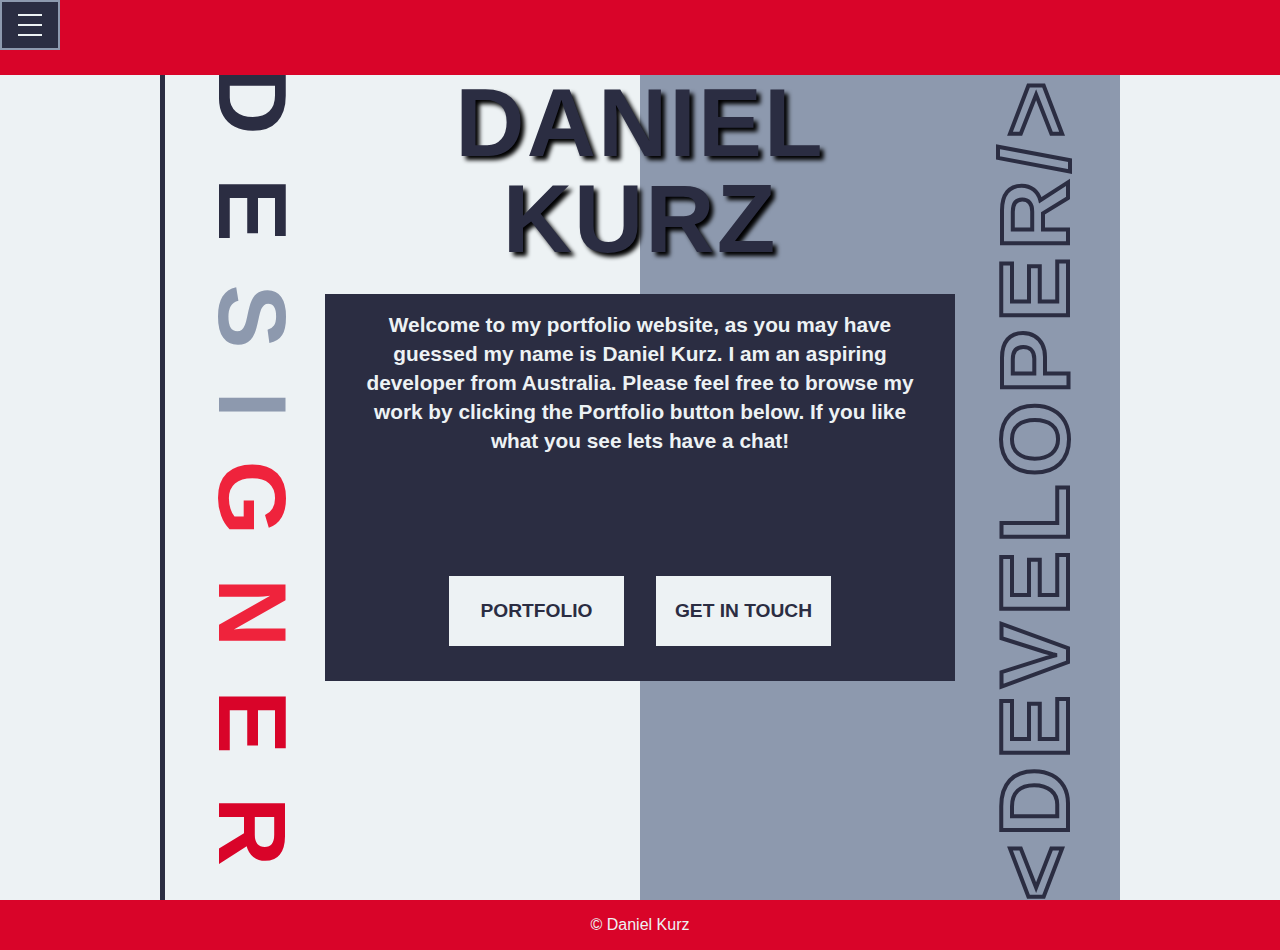
<file: index.html>
<!DOCTYPE html>
<html lang="en">
  <head>
    <meta charset="UTF-8" />
    <meta name="viewport" content="width=device-width, initial-scale=1.0" />
    <link
      rel="stylesheet"
      href="style.css"
      integrity="sha512-fH4aZk/gTHO/yODeZFEOT0zPcS9EJa1Z3xVRKetnisofgL53rXQZtHS/MC6Z1Z02olMvGSUM0em3G8QrCOVHmg== sha384-Xa4OAWzOFferyodXAynRJDty/PopSJhMxKbLLH5/zE6+TrlNQ09UbAK0IWmA+Gh1"
    />
    <link
      rel="stylesheet"
      href="menu-styles.css"
      integrity="sha512-1R3cehN+C33wtZVx5k8gXIxDZBZt7acpH0WtWXC+HrXfymOA2oIsUsDIUU6YPKJ9GPTQiskA0Ht2+7X0YuQaXQ== sha384-EhemAyGYZnSP5uYB/QPDxs9UNVQPqewnuivhYxg55yjk2AbHe8ZGmTckN06n1QFZ"
    />

    <!-- Fonts -->
    <link
      rel="stylesheet"
      href="https://fonts.googleapis.com/css2?family=Inter:wght@600;700;800;900&family=Quicksand:wght@300;400;500&family=Roboto:wght@100;300;400;500;700;900&display=swap"
      integrity="sha512-z4PhNX7vuL3xVChQ1m2AB9Yg5AULVxXcg/SpIdNs6c5H0NE8XYXysP+DGNKHfuwvY7kxvUdBeoGlODJ6+SfaPg== sha384-OLBgp1GsljhM2TJ+sbHjaiH9txEUvgdDTAzHv2P24donTt6/529l+9Ua0vFImLlb"
    />
    <link
      href="https://fonts.googleapis.com/css2?family=Inter:wght@600;700;800;900&family=Quicksand:wght@300;400;500&display=swap"
      rel="stylesheet"
      integrity="sha512-z4PhNX7vuL3xVChQ1m2AB9Yg5AULVxXcg/SpIdNs6c5H0NE8XYXysP+DGNKHfuwvY7kxvUdBeoGlODJ6+SfaPg== sha384-OLBgp1GsljhM2TJ+sbHjaiH9txEUvgdDTAzHv2P24donTt6/529l+9Ua0vFImLlb"
    />
    <link
      rel="stylesheet"
      href="https://use.fontawesome.com/releases/v5.14.0/css/all.css"
      integrity="sha384-HzLeBuhoNPvSl5KYnjx0BT+WB0QEEqLprO+NBkkk5gbc67FTaL7XIGa2w1L0Xbgc"
      crossorigin="anonymous"
    />
    <title>Daniel Kurz</title>
  </head>

  <body>
    <!-- Header with social media links -->
    <section>
      <div class="grid-layout-home">
        <header class="header">
          <nav>
            <div class="social_links">
              <ul>
                <li>
                  <a href="https://twitter.com/DanielJamesKurz" target="_blank"
                    ><i class="fab fa-twitter"></i
                  ></a>
                </li>
                <li>
                  <a href="https://github.com/DanielJamesK" target="_blank"
                    ><i class="fab fa-github"></i
                  ></a>
                </li>
                <li>
                  <a
                    href="https://www.linkedin.com/in/daniel-kurz-332976192/"
                    target="_blank"
                    ><i class="fab fa-linkedin"></i
                  ></a>
                </li>
                <li>
                  <a href="images/DanielKurz-Resume.pdf" target="_blank"
                  ><i class="fas fa-file"></i></a>
                </li>
              </ul>
            </div>
            <!-- Hamburger menu wrapper -->
            <div class="menu-wrap">
              <!-- Input button with the checkbox type, allows us to style the "checked" state and reveal the hamburger menu-->
              <input type="checkbox" class="toggler" />
              <!-- Hamburger menu icon -->
              <div class="hamburger">
                <div></div>
              </div>
              <!-- Navigation menu links -->
              <div class="nav_links">
                <div>
                  <div>
                    <ul>
                      <li><a href="index.html">Home</a></li>
                      <li><a href="portfolio.html">Portfolio</a></li>
                      <li><a href="about.html">About</a></li>
                      <li><a href="contact.html">Contact</a></li>
                    </ul>
                  </div>
                </div>
              </div>
            </div>
          </nav>
        </header>
        <!-- Main header -->
        <h1 class="main-h1">
          DANIEL<br class="h1-break" />
          KURZ
        </h1>
        <!-- Designer side of home page -->
        <div class="left-side">
          <!-- Designer heading which links to the portfolio page, span is used to change the colour of each letter -->
          <h2>
            <a href="portfolio.html">
              <span style="color: #2b2d42">D</span>
              <span style="color: #2b2d42">E</span>
              <span style="color: #8d99ae">S</span>
              <span style="color: #8d99ae">I</span>
              <span style="color: #ef233c">G</span>
              <span style="color: #ef233c">N</span>
              <span style="color: #d90429">E</span>
              <span style="color: #d90429">R</span>&nbsp;
            </a>
          </h2>
        </div>
        <!-- Developer side of home page -->
        <div class="right-side">
          <!-- Developer heading which links to the portfolio page -->
          <h2><a href="portfolio.html">&lt;DEVELOPER/&gt;</a></h2>
        </div>
        <!-- Main paragraph about myself -->
        <p class="main-para">
          Welcome to my portfolio website, as you may have guessed my name is
          Daniel Kurz. I am an aspiring developer from Australia. Please feel
          free to browse my work by clicking the Portfolio button below. If you
          like what you see lets have a chat!
        </p>
        <!-- Call to action buttons -->
        <div class="cta-btns">
          <a href="portfolio.html" class="btn"><button>PORTFOLIO</button></a>
          <a href="contact.html" class="btn"><button>GET IN TOUCH</button></a>
        </div>
      </div>
    </section>
    <!-- Footer -->
    <footer class="footer">
      <span>&copy; Daniel Kurz</span>
    </footer>
  </body>
</html>
</file>
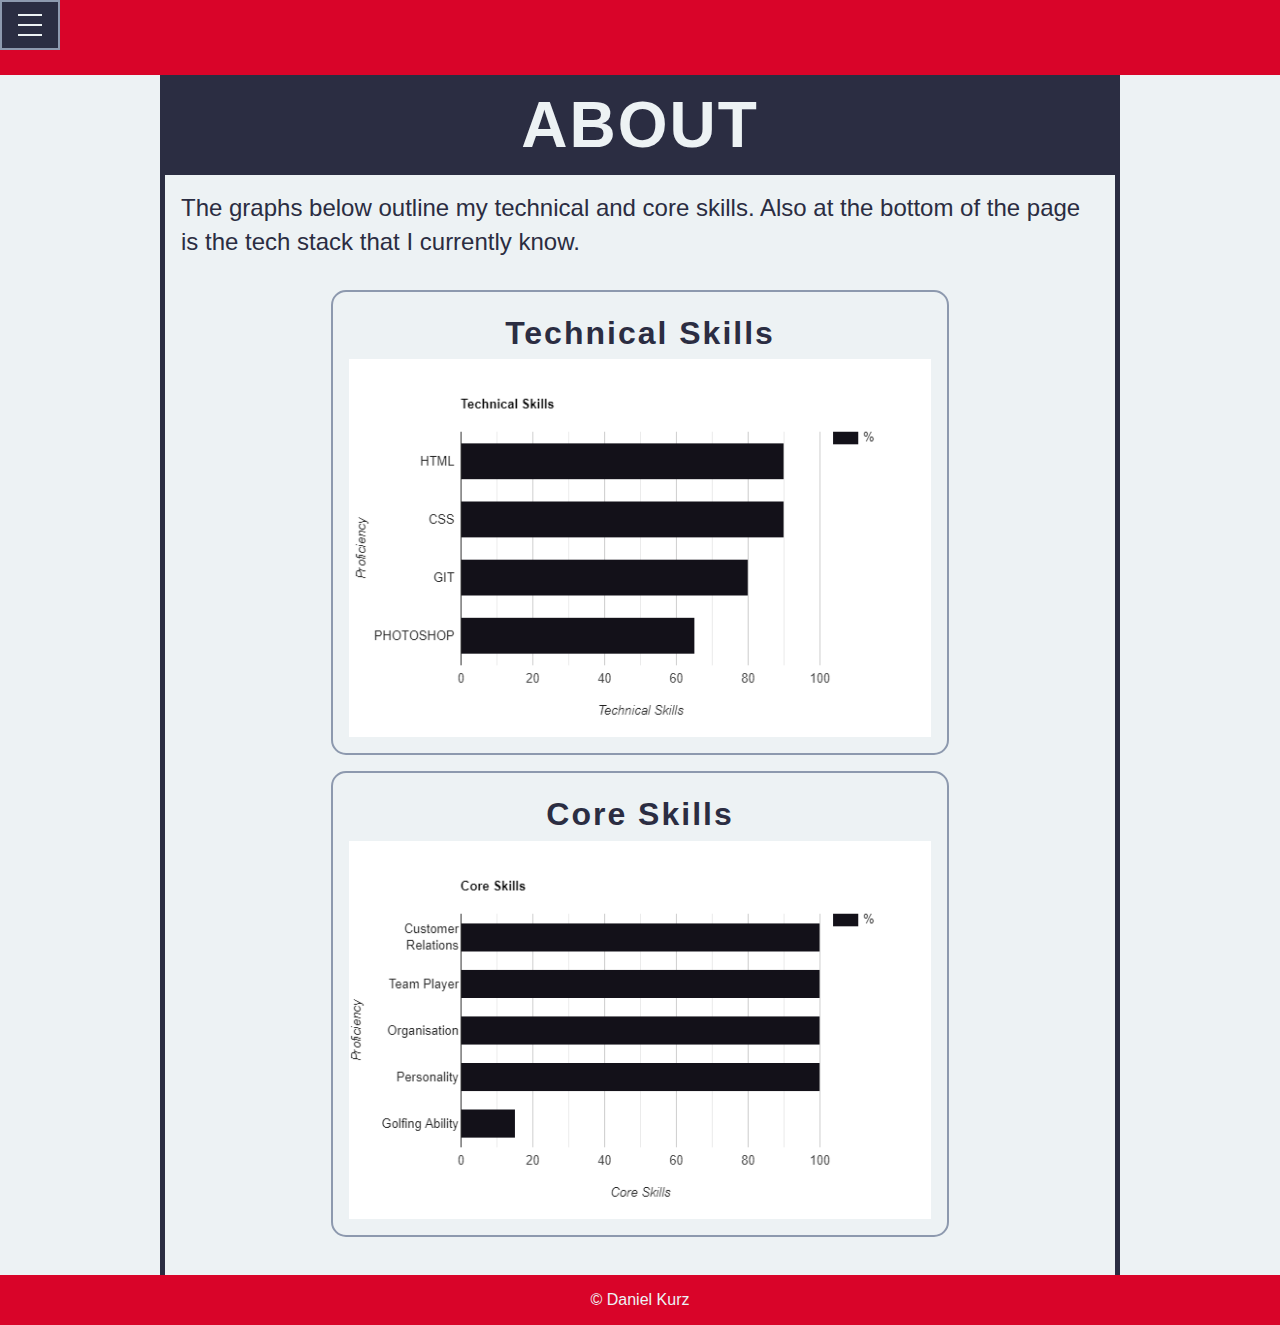
<file: about.html>
<!DOCTYPE html>
<html lang="en">
  <head>
    <meta charset="UTF-8" />
    <meta name="viewport" content="width=device-width, initial-scale=1.0" />
    <link
      rel="stylesheet"
      href="style.css"
      integrity="sha512-fH4aZk/gTHO/yODeZFEOT0zPcS9EJa1Z3xVRKetnisofgL53rXQZtHS/MC6Z1Z02olMvGSUM0em3G8QrCOVHmg== sha384-Xa4OAWzOFferyodXAynRJDty/PopSJhMxKbLLH5/zE6+TrlNQ09UbAK0IWmA+Gh1"
    />
    <link
      rel="stylesheet"
      href="menu-styles.css"
      integrity="sha512-1R3cehN+C33wtZVx5k8gXIxDZBZt7acpH0WtWXC+HrXfymOA2oIsUsDIUU6YPKJ9GPTQiskA0Ht2+7X0YuQaXQ== sha384-EhemAyGYZnSP5uYB/QPDxs9UNVQPqewnuivhYxg55yjk2AbHe8ZGmTckN06n1QFZ"
    />

    <!-- Fonts -->
    <link
      rel="stylesheet"
      href="https://fonts.googleapis.com/css2?family=Inter:wght@600;700;800;900&family=Quicksand:wght@300;400;500&family=Roboto:wght@100;300;400;500;700;900&display=swap"
      integrity="sha512-z4PhNX7vuL3xVChQ1m2AB9Yg5AULVxXcg/SpIdNs6c5H0NE8XYXysP+DGNKHfuwvY7kxvUdBeoGlODJ6+SfaPg== sha384-OLBgp1GsljhM2TJ+sbHjaiH9txEUvgdDTAzHv2P24donTt6/529l+9Ua0vFImLlb"
    />
    <link
      href="https://fonts.googleapis.com/css2?family=Inter:wght@600;700;800;900&family=Quicksand:wght@300;400;500&display=swap"
      rel="stylesheet"
      integrity="sha512-z4PhNX7vuL3xVChQ1m2AB9Yg5AULVxXcg/SpIdNs6c5H0NE8XYXysP+DGNKHfuwvY7kxvUdBeoGlODJ6+SfaPg== sha384-OLBgp1GsljhM2TJ+sbHjaiH9txEUvgdDTAzHv2P24donTt6/529l+9Ua0vFImLlb"
    />
    <link
      rel="stylesheet"
      href="https://use.fontawesome.com/releases/v5.14.0/css/all.css"
      integrity="sha384-HzLeBuhoNPvSl5KYnjx0BT+WB0QEEqLprO+NBkkk5gbc67FTaL7XIGa2w1L0Xbgc"
      crossorigin="anonymous"
    />
    <title>About</title>
  </head>
  <body>
    <section>
      <!-- Header with social links -->
      <div class="grid-layout-about">
        <header class="header" id="about-header">
          <nav>
            <!-- Social links wrapper -->
            <div class="social_links">
              <ul>
                <!-- Social links icons -->
                <li>
                  <a href="https://twitter.com/DanielJamesKurz" target="_blank"
                    ><i class="fab fa-twitter"></i
                  ></a>
                </li>
                <li>
                  <a href="https://github.com/DanielJamesK" target="_blank"
                    ><i class="fab fa-github"></i
                  ></a>
                </li>
                <li>
                  <a
                    href="https://www.linkedin.com/in/daniel-kurz-332976192/"
                    target="_blank"
                    ><i class="fab fa-linkedin"></i
                  ></a>
                </li>
                <li>
                  <a href="images/DanielKurz-Resume.pdf" target="_blank"
                    ><i class="fas fa-file"></i></a>
                </li>
              </ul>
            </div>
            <!-- Hamburger menu wrapper-->
            <div class="menu-wrap">
              <!-- Input button with the checkbox type, allows us to style the "checked" state and reveal the hamburger menu-->
              <input type="checkbox" class="toggler" />
              <!-- Hamburger menu icon -->
              <div class="hamburger"><div></div></div>
              <!-- Navigation menu links -->
              <div class="nav_links">
                <div>
                  <div>
                    <ul>
                      <li><a href="index.html">Home</a></li>
                      <li><a href="portfolio.html">Portfolio</a></li>
                      <li><a href="about.html">About</a></li>
                      <li><a href="contact.html">Contact</a></li>
                    </ul>
                  </div>
                </div>
              </div>
            </div>
          </nav>
        </header>
        <h1 class="page-header-1" id="about-h1">ABOUT</h1>
        <!-- About page section which includes paragraph and skills cards as well as the tech stack that I know -->
        <section id="about-section">
          <!-- About page main paragraph -->
          <p>
            The graphs below outline my technical and core skills. Also at the
            bottom of the page is the tech stack that I currently know.
          </p>
          <!-- Skills card wrapper -->
          <div class="skills-wrapper">
            <article class="skills-card">
              <!-- Skills card heading -->
              <h3>Technical Skills</h3>
              <!-- Skills card images -->
              <img
                src="images/mob-tech-skills.png"
                class="mob-tech-skills"
                alt="Technical skills image for mobile"
              />
              <img
                src="images/technical-skills.png"
                class="tech-skills"
                alt="Technical skills image"
              />
            </article>
            <article class="skills-card">
              <h3>Core Skills</h3>
              <img
                src="images/mob-core-skills.png"
                class="mob-core-skills"
                alt="Core skills image for mobile"
              />
              <img
                src="images/core-skills.png"
                class="core-skills"
                alt="Core skills image"
              />
            </article>
            <!-- Technical stack icons -->
            <article class="tech-stack">
              <ul>
                <li><i class="fab fa-html5"></i></li>
                <li><i class="fab fa-css3"></i></li>
                <li><i class="fas fa-terminal"></i></li>
                <li><i class="fab fa-github"></i></li>
              </ul>
            </article>
          </div>
        </section>
        <!-- Footer -->
        <footer class="footer">
          <span>&copy; Daniel Kurz</span>
        </footer>
      </div>
    </section>
  </body>
</html>
</file>
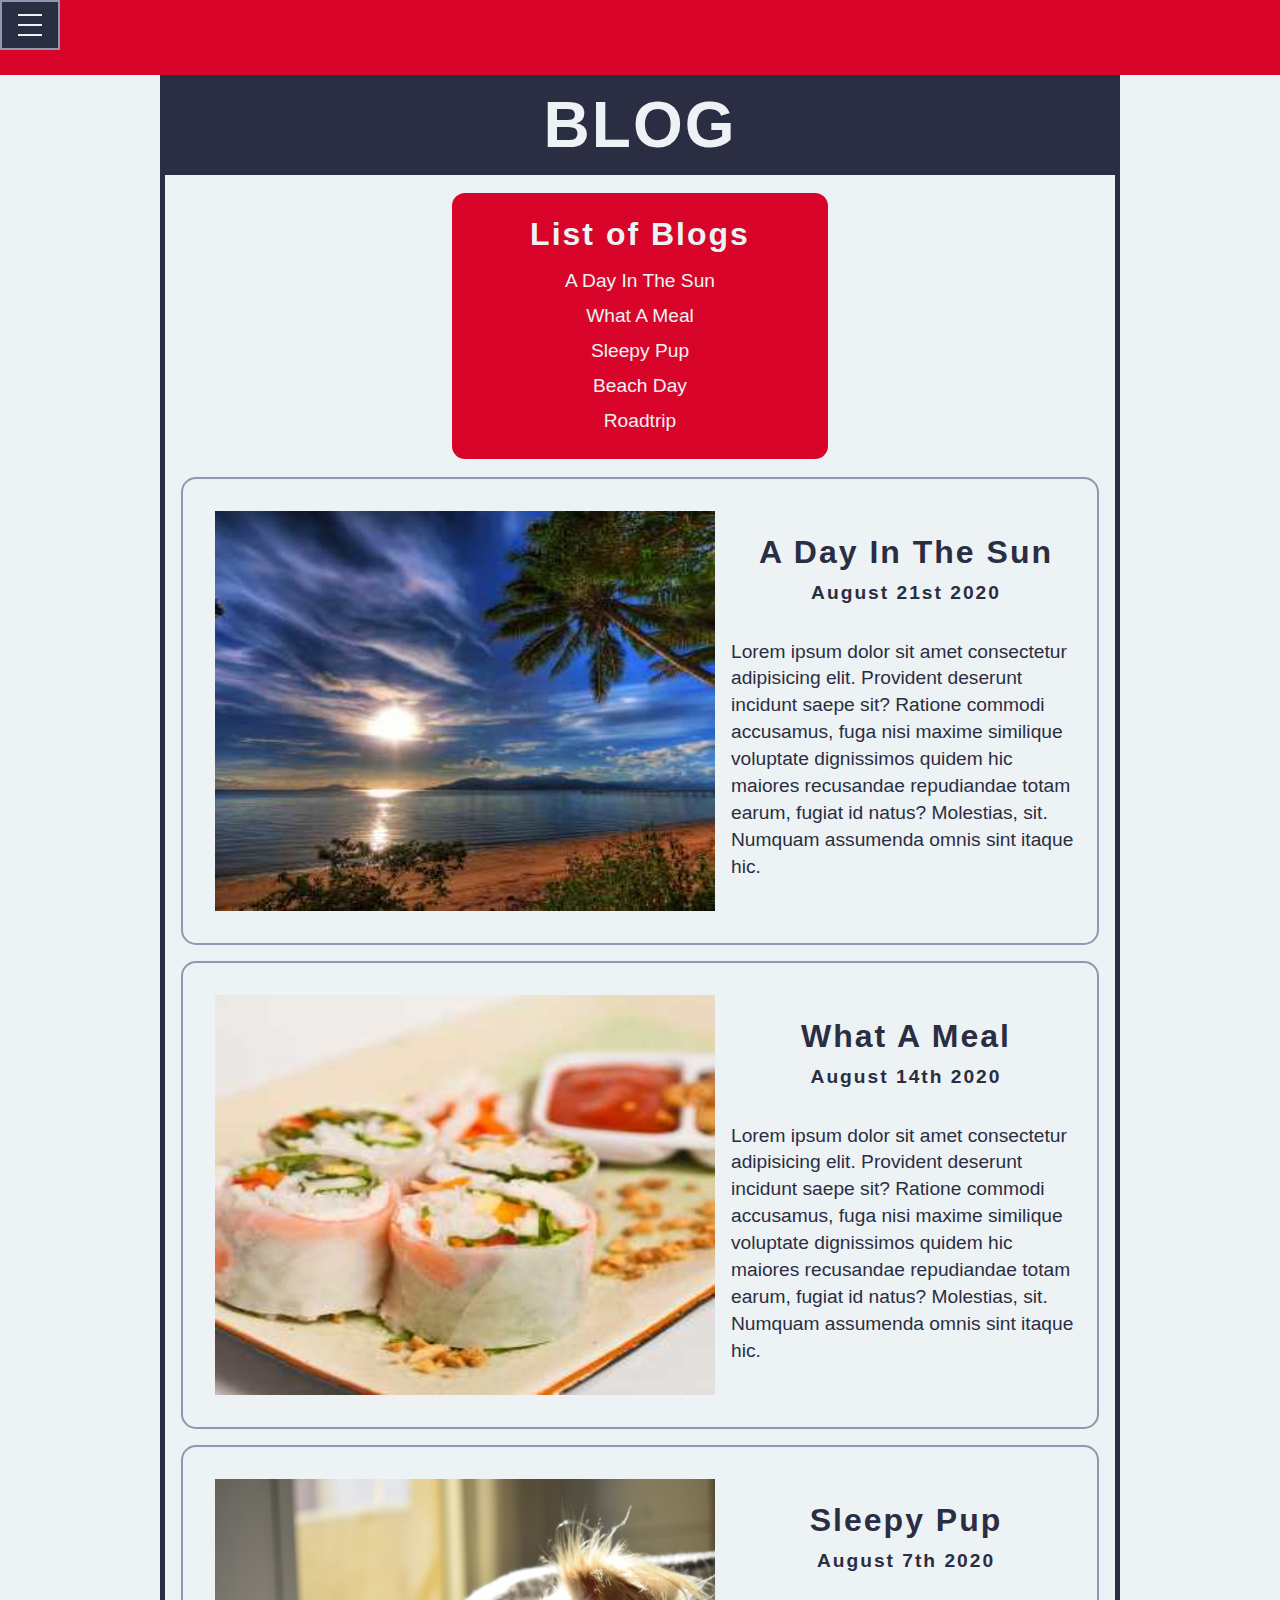
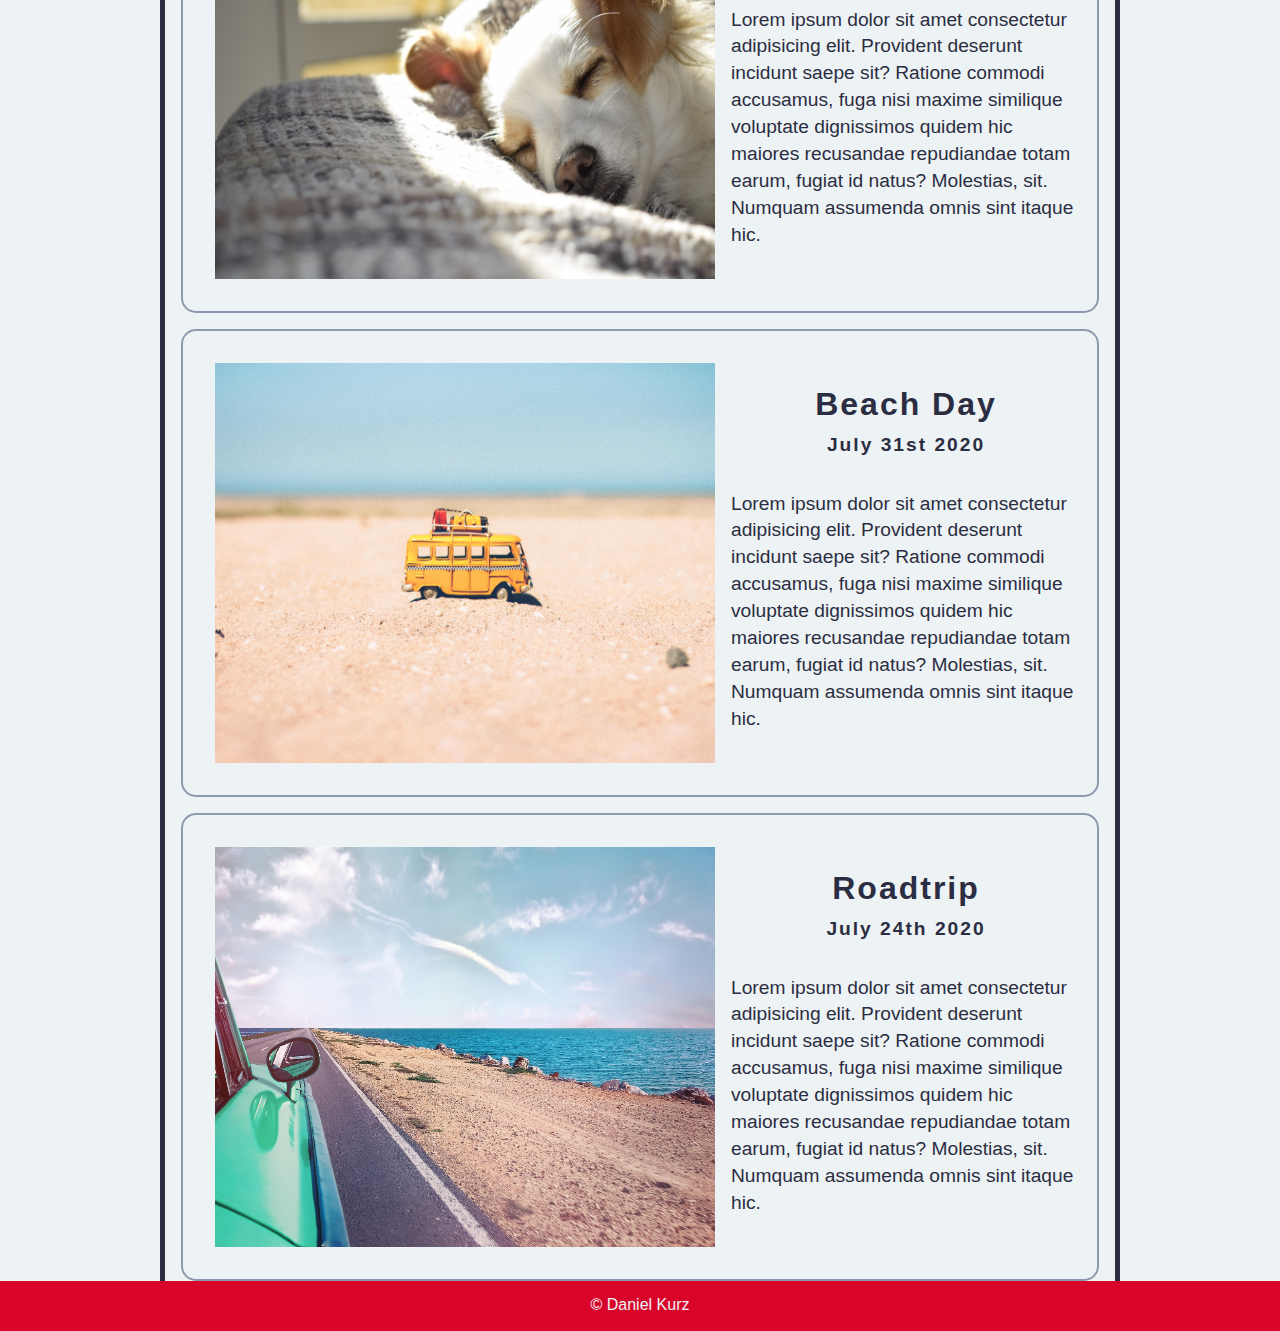
<file: blog.html>
<!DOCTYPE html>
<html lang="en">
  <head>
    <meta charset="UTF-8" />
    <meta name="viewport" content="width=device-width, initial-scale=1.0" />
    <link
      rel="stylesheet"
      href="style.css"
      integrity="sha512-fH4aZk/gTHO/yODeZFEOT0zPcS9EJa1Z3xVRKetnisofgL53rXQZtHS/MC6Z1Z02olMvGSUM0em3G8QrCOVHmg== sha384-Xa4OAWzOFferyodXAynRJDty/PopSJhMxKbLLH5/zE6+TrlNQ09UbAK0IWmA+Gh1"
    />
    <link
      rel="stylesheet"
      href="menu-styles.css"
      integrity="sha512-1R3cehN+C33wtZVx5k8gXIxDZBZt7acpH0WtWXC+HrXfymOA2oIsUsDIUU6YPKJ9GPTQiskA0Ht2+7X0YuQaXQ== sha384-EhemAyGYZnSP5uYB/QPDxs9UNVQPqewnuivhYxg55yjk2AbHe8ZGmTckN06n1QFZ"
    />

    <!-- Fonts -->
    <link
      rel="stylesheet"
      href="https://fonts.googleapis.com/css2?family=Inter:wght@600;700;800;900&family=Quicksand:wght@300;400;500&family=Roboto:wght@100;300;400;500;700;900&display=swap"
      integrity="sha512-z4PhNX7vuL3xVChQ1m2AB9Yg5AULVxXcg/SpIdNs6c5H0NE8XYXysP+DGNKHfuwvY7kxvUdBeoGlODJ6+SfaPg== sha384-OLBgp1GsljhM2TJ+sbHjaiH9txEUvgdDTAzHv2P24donTt6/529l+9Ua0vFImLlb"
    />
    <link
      href="https://fonts.googleapis.com/css2?family=Inter:wght@600;700;800;900&family=Quicksand:wght@300;400;500&display=swap"
      rel="stylesheet"
      integrity="sha512-z4PhNX7vuL3xVChQ1m2AB9Yg5AULVxXcg/SpIdNs6c5H0NE8XYXysP+DGNKHfuwvY7kxvUdBeoGlODJ6+SfaPg== sha384-OLBgp1GsljhM2TJ+sbHjaiH9txEUvgdDTAzHv2P24donTt6/529l+9Ua0vFImLlb"
    />
    <link
      rel="stylesheet"
      href="https://use.fontawesome.com/releases/v5.14.0/css/all.css"
      integrity="sha384-HzLeBuhoNPvSl5KYnjx0BT+WB0QEEqLprO+NBkkk5gbc67FTaL7XIGa2w1L0Xbgc"
      crossorigin="anonymous"
    />
    <title>Blog</title>
  </head>
  <body>
    <!-- Header with social media links -->
    <section>
      <div class="grid-layout-blog">
        <header class="header" id="blog-header">
          <nav>
            <!-- Social links wrapper -->
            <div class="social_links">
              <ul>
                <!-- Social links icons -->
                <li>
                  <a href="https://twitter.com/DanielJamesKurz" target="_blank"
                    ><i class="fab fa-twitter"></i
                  ></a>
                </li>
                <li>
                  <a href="https://github.com/DanielJamesK" target="_blank"
                    ><i class="fab fa-github"></i
                  ></a>
                </li>
                <li>
                  <a
                    href="https://www.linkedin.com/in/daniel-kurz-332976192/"
                    target="_blank"
                    ><i class="fab fa-linkedin"></i
                  ></a>
                </li>
                <li>
                  <a href="images/DanielKurz-Resume.pdf" target="_blank"
                    ><i class="fas fa-file"></i></a>
                </li>
              </ul>
            </div>
            <!-- Hamburger menu wrapper -->
            <div class="menu-wrap">
              <!-- Input button with the checkbox type, allows us to style the "checked" state and reveal the hamburger menu-->
              <input type="checkbox" class="toggler" />
              <!-- Hamburger menu icon -->
              <div class="hamburger"><div></div></div>
              <div class="nav_links">
                <!-- Navigation menu links -->
                <div>
                  <div>
                    <ul>
                      <li><a href="index.html">Home</a></li>
                      <li><a href="portfolio.html">Portfolio</a></li>
                      <li><a href="about.html">About</a></li>
                      <li><a href="blog.html">Blog</a></li>
                      <li><a href="contact.html">Contact</a></li>
                    </ul>
                  </div>
                </div>
              </div>
            </div>
          </nav>
        </header>
        <!-- Page heading -->
        <h1 class="page-header-1" id="blog-h1">BLOG</h1>
        <!-- Blog section, which includes 5 blog posts, and a list of blog names that link to the corresponding blog post -->
        <section id="blog-section">
          <div class="blog-wrapper">
            <!-- Blog list container -->
            <article class="blog-list">
              <!-- Blog list heading -->
              <h3>List of Blogs</h3>
              <!-- List of blogs and the blog posts that they link to -->
              <ul>
                <li><a href="#A-day-in-the-sun">A Day In The Sun</a></li>
                <li><a href="#What-a-meal">What A Meal</a></li>
                <li><a href="#Sleepy-pup">Sleepy Pup</a></li>
                <li><a href="#Beach-day">Beach Day</a></li>
                <li><a href="#Roadtrip">Roadtrip</a></li>
              </ul>
            </article>
            <!-- Blog card -->
            <article class="blog-card">
              <!-- Wrapper for the blog post headings -->
              <div class="blog-card-headings">
                <!-- Blog post heading -->
                <h3 id="A-day-in-the-sun">A Day In The Sun</h3>
                <!-- Date blog was posted -->
                <h4>August 21st 2020</h4>
              </div>
              <!-- Blog post image -->
              <img
                src="images/blog-image-1.jpg"
                alt="Image of a sunset at the beach"
              />
              <!-- Blog post -->
              <p>
                Lorem ipsum dolor sit amet consectetur adipisicing elit.
                Provident deserunt incidunt saepe sit? Ratione commodi
                accusamus, fuga nisi maxime similique voluptate dignissimos
                quidem hic maiores recusandae repudiandae totam earum, fugiat id
                natus? Molestias, sit. Numquam assumenda omnis sint itaque hic.
              </p>
            </article>
            <article class="blog-card">
              <div class="blog-card-headings">
                <h3 id="What-a-meal">What A Meal</h3>
                <h4>August 14th 2020</h4>
              </div>
              <img src="images/blog-image-2.jpg" alt="Image of sushi rolls" />
              <p>
                Lorem ipsum dolor sit amet consectetur adipisicing elit.
                Provident deserunt incidunt saepe sit? Ratione commodi
                accusamus, fuga nisi maxime similique voluptate dignissimos
                quidem hic maiores recusandae repudiandae totam earum, fugiat id
                natus? Molestias, sit. Numquam assumenda omnis sint itaque hic.
              </p>
            </article>
            <article class="blog-card">
              <div class="blog-card-headings">
                <h3 id="Sleepy-pup">Sleepy Pup</h3>
                <h4>August 7th 2020</h4>
              </div>
              <img
                src="images/blog-image-3.jpg"
                alt="Image of a sleeping puppy"
              />
              <p>
                Lorem ipsum dolor sit amet consectetur adipisicing elit.
                Provident deserunt incidunt saepe sit? Ratione commodi
                accusamus, fuga nisi maxime similique voluptate dignissimos
                quidem hic maiores recusandae repudiandae totam earum, fugiat id
                natus? Molestias, sit. Numquam assumenda omnis sint itaque hic.
              </p>
            </article>
            <article class="blog-card">
              <div class="blog-card-headings">
                <h3 id="Beach-day">Beach Day</h3>
                <h4>July 31st 2020</h4>
              </div>
              <img
                src="images/blog-image-4.jpg"
                alt="Image of a toy car on the sand"
              />
              <p>
                Lorem ipsum dolor sit amet consectetur adipisicing elit.
                Provident deserunt incidunt saepe sit? Ratione commodi
                accusamus, fuga nisi maxime similique voluptate dignissimos
                quidem hic maiores recusandae repudiandae totam earum, fugiat id
                natus? Molestias, sit. Numquam assumenda omnis sint itaque hic.
              </p>
            </article>
            <article class="blog-card">
              <div class="blog-card-headings">
                <h3 id="Roadtrip">Roadtrip</h3>
                <h4>July 24th 2020</h4>
              </div>
              <img
                src="images/blog-image-5.jpg"
                alt="Image of a car driving with a view of the ocean"
              />
              <p>
                Lorem ipsum dolor sit amet consectetur adipisicing elit.
                Provident deserunt incidunt saepe sit? Ratione commodi
                accusamus, fuga nisi maxime similique voluptate dignissimos
                quidem hic maiores recusandae repudiandae totam earum, fugiat id
                natus? Molestias, sit. Numquam assumenda omnis sint itaque hic.
              </p>
            </article>
          </div>
        </section>
        <!-- Footer -->
        <footer class="footer">
          <span>&copy; Daniel Kurz</span>
        </footer>
      </div>
    </section>
  </body>
</html>
</file>
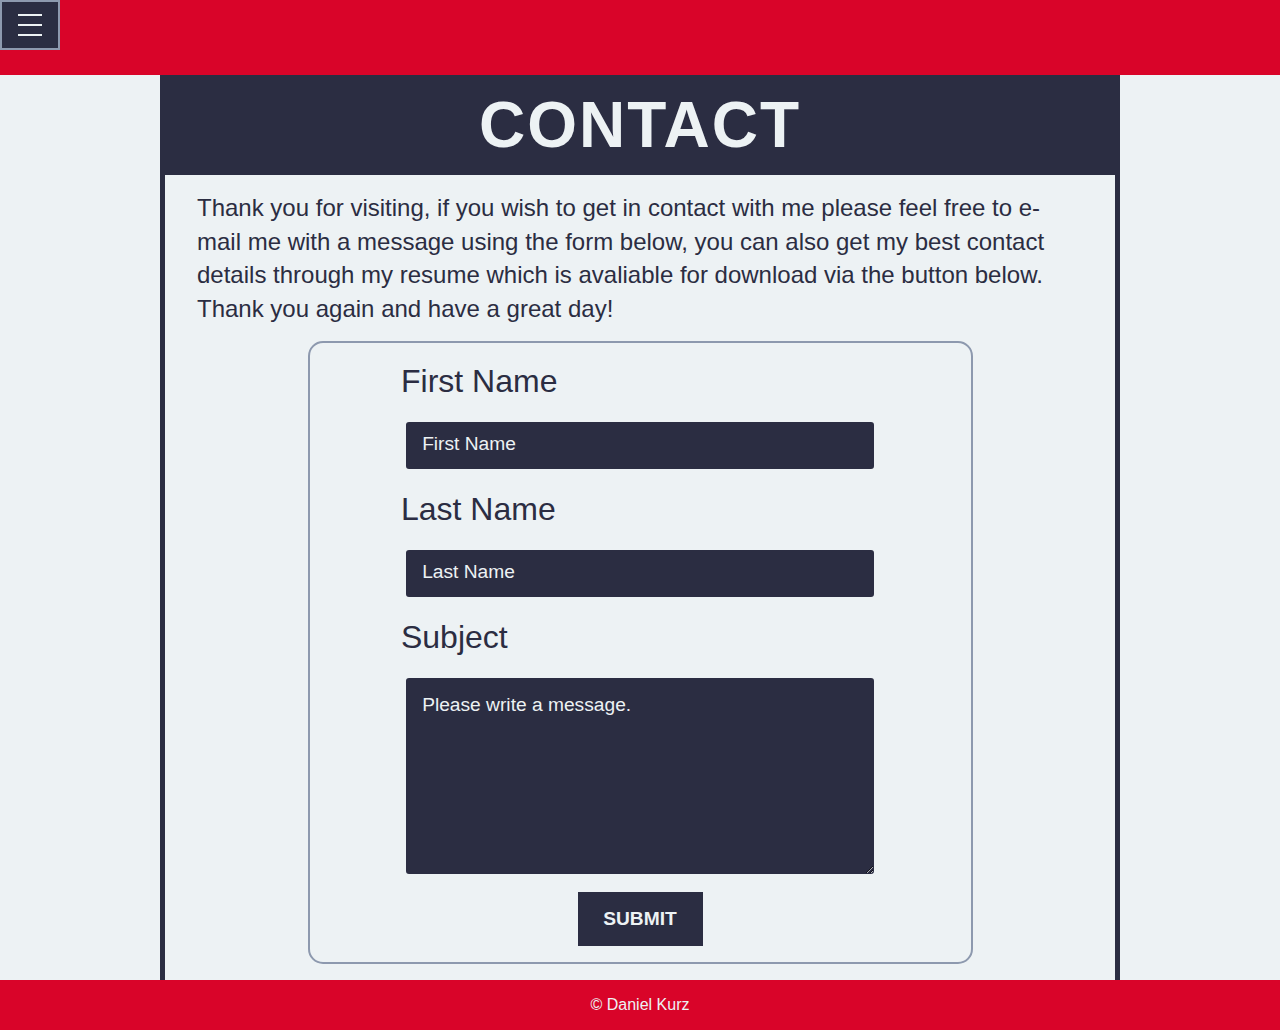
<file: contact.html>
<!DOCTYPE html>
<html lang="en">
  <head>
    <meta charset="UTF-8" />
    <meta name="viewport" content="width=device-width, initial-scale=1.0" />
    <link
      rel="stylesheet"
      href="style.css"
      integrity="sha512-fH4aZk/gTHO/yODeZFEOT0zPcS9EJa1Z3xVRKetnisofgL53rXQZtHS/MC6Z1Z02olMvGSUM0em3G8QrCOVHmg== sha384-Xa4OAWzOFferyodXAynRJDty/PopSJhMxKbLLH5/zE6+TrlNQ09UbAK0IWmA+Gh1"
    />
    <link
      rel="stylesheet"
      href="menu-styles.css"
      integrity="sha512-1R3cehN+C33wtZVx5k8gXIxDZBZt7acpH0WtWXC+HrXfymOA2oIsUsDIUU6YPKJ9GPTQiskA0Ht2+7X0YuQaXQ== sha384-EhemAyGYZnSP5uYB/QPDxs9UNVQPqewnuivhYxg55yjk2AbHe8ZGmTckN06n1QFZa"
    />

    <!-- Fonts -->
    <link
      rel="stylesheet"
      href="https://fonts.googleapis.com/css2?family=Inter:wght@600;700;800;900&family=Quicksand:wght@300;400;500&family=Roboto:wght@100;300;400;500;700;900&display=swap"
      integrity="sha512-z4PhNX7vuL3xVChQ1m2AB9Yg5AULVxXcg/SpIdNs6c5H0NE8XYXysP+DGNKHfuwvY7kxvUdBeoGlODJ6+SfaPg== sha384-OLBgp1GsljhM2TJ+sbHjaiH9txEUvgdDTAzHv2P24donTt6/529l+9Ua0vFImLlb"
    />
    <link
      href="https://fonts.googleapis.com/css2?family=Inter:wght@600;700;800;900&family=Quicksand:wght@300;400;500&display=swap"
      rel="stylesheet"
      integrity="sha512-z4PhNX7vuL3xVChQ1m2AB9Yg5AULVxXcg/SpIdNs6c5H0NE8XYXysP+DGNKHfuwvY7kxvUdBeoGlODJ6+SfaPg== sha384-OLBgp1GsljhM2TJ+sbHjaiH9txEUvgdDTAzHv2P24donTt6/529l+9Ua0vFImLlb"
    />
    <link
      rel="stylesheet"
      href="https://use.fontawesome.com/releases/v5.14.0/css/all.css"
      integrity="sha384-HzLeBuhoNPvSl5KYnjx0BT+WB0QEEqLprO+NBkkk5gbc67FTaL7XIGa2w1L0Xbgc"
      crossorigin="anonymous"
    />
    <title>Contact</title>
  </head>
  <body>
    <!-- Header with social media links -->
    <section>
      <div class="grid-layout-contact">
        <header class="header" id="contact-header">
          <nav>
            <!-- Social links wrapper -->
            <div class="social_links">
              <ul>
                <!-- Social links icons -->
                <li>
                  <a href="https://twitter.com/DanielJamesKurz" target="_blank"
                    ><i class="fab fa-twitter"></i
                  ></a>
                </li>
                <li>
                  <a href="https://github.com/DanielJamesK" target="_blank"
                    ><i class="fab fa-github"></i
                  ></a>
                </li>
                <li>
                  <a
                    href="https://www.linkedin.com/in/daniel-kurz-332976192/"
                    target="_blank"
                    ><i class="fab fa-linkedin"></i
                  ></a>
                </li>
                <li>
                  <a href="images/DanielKurz-Resume.pdf" target="_blank"
                    ><i class="fas fa-file"></i></a>
                </li>
              </ul>
            </div>
            <!-- Hamburger menu wrapper-->
            <div class="menu-wrap">
              <!-- Input button with the checkbox type, allows us to style the "checked" state and reveal the hamburger menu-->
              <input type="checkbox" class="toggler" />
              <!-- Hamburger menu icon -->
              <div class="hamburger"><div></div></div>
              <!-- Navigation menu links -->
              <div class="nav_links">
                <div>
                  <div>
                    <ul>
                      <li><a href="index.html">Home</a></li>
                      <li><a href="portfolio.html">Portfolio</a></li>
                      <li><a href="about.html">About</a></li>
                      <li><a href="contact.html">Contact</a></li>
                    </ul>
                  </div>
                </div>
              </div>
            </div>
          </nav>
        </header>
        <!-- Page heading -->
        <h1 class="page-header-1" id="contact-h1">CONTACT</h1>
        <!-- Contact section which includes and paragraph, link to download my resume, and a contact form -->
        <section id="contact-section">
          <div class="contact-wrapper">
            <!-- Main paragraph on contact page -->
            <p>
              Thank you for visiting, if you wish to get in contact with me
              please feel free to e-mail me with a message using the form below,
              you can also get my best contact details through my resume which
              is avaliable for download via the button below. Thank you again
              and have a great day!
            </p>
            <!-- Contact form -->
            <form action="#">
              <label for="FirstName">First Name</label>
              <input
                type="text"
                id="FirstName"
                name="FirstName"
                placeholder="First Name"
              />

              <label for="LastName">Last Name</label>
              <input
                type="text"
                id="LastName"
                name="LastName"
                placeholder="Last Name"
              />
              <label for="subject">Subject</label>
              <textarea
                id="subject"
                name="subject"
                placeholder="Please write a message."
                style="height: 200px"
              ></textarea>
              <input type="submit" value="SUBMIT" />
            </form>
          </div>
        </section>
        <!-- Footer -->
        <footer class="footer">
          <span>&copy; Daniel Kurz</span>
        </footer>
      </div>
    </section>
  </body>
</html>
</file>
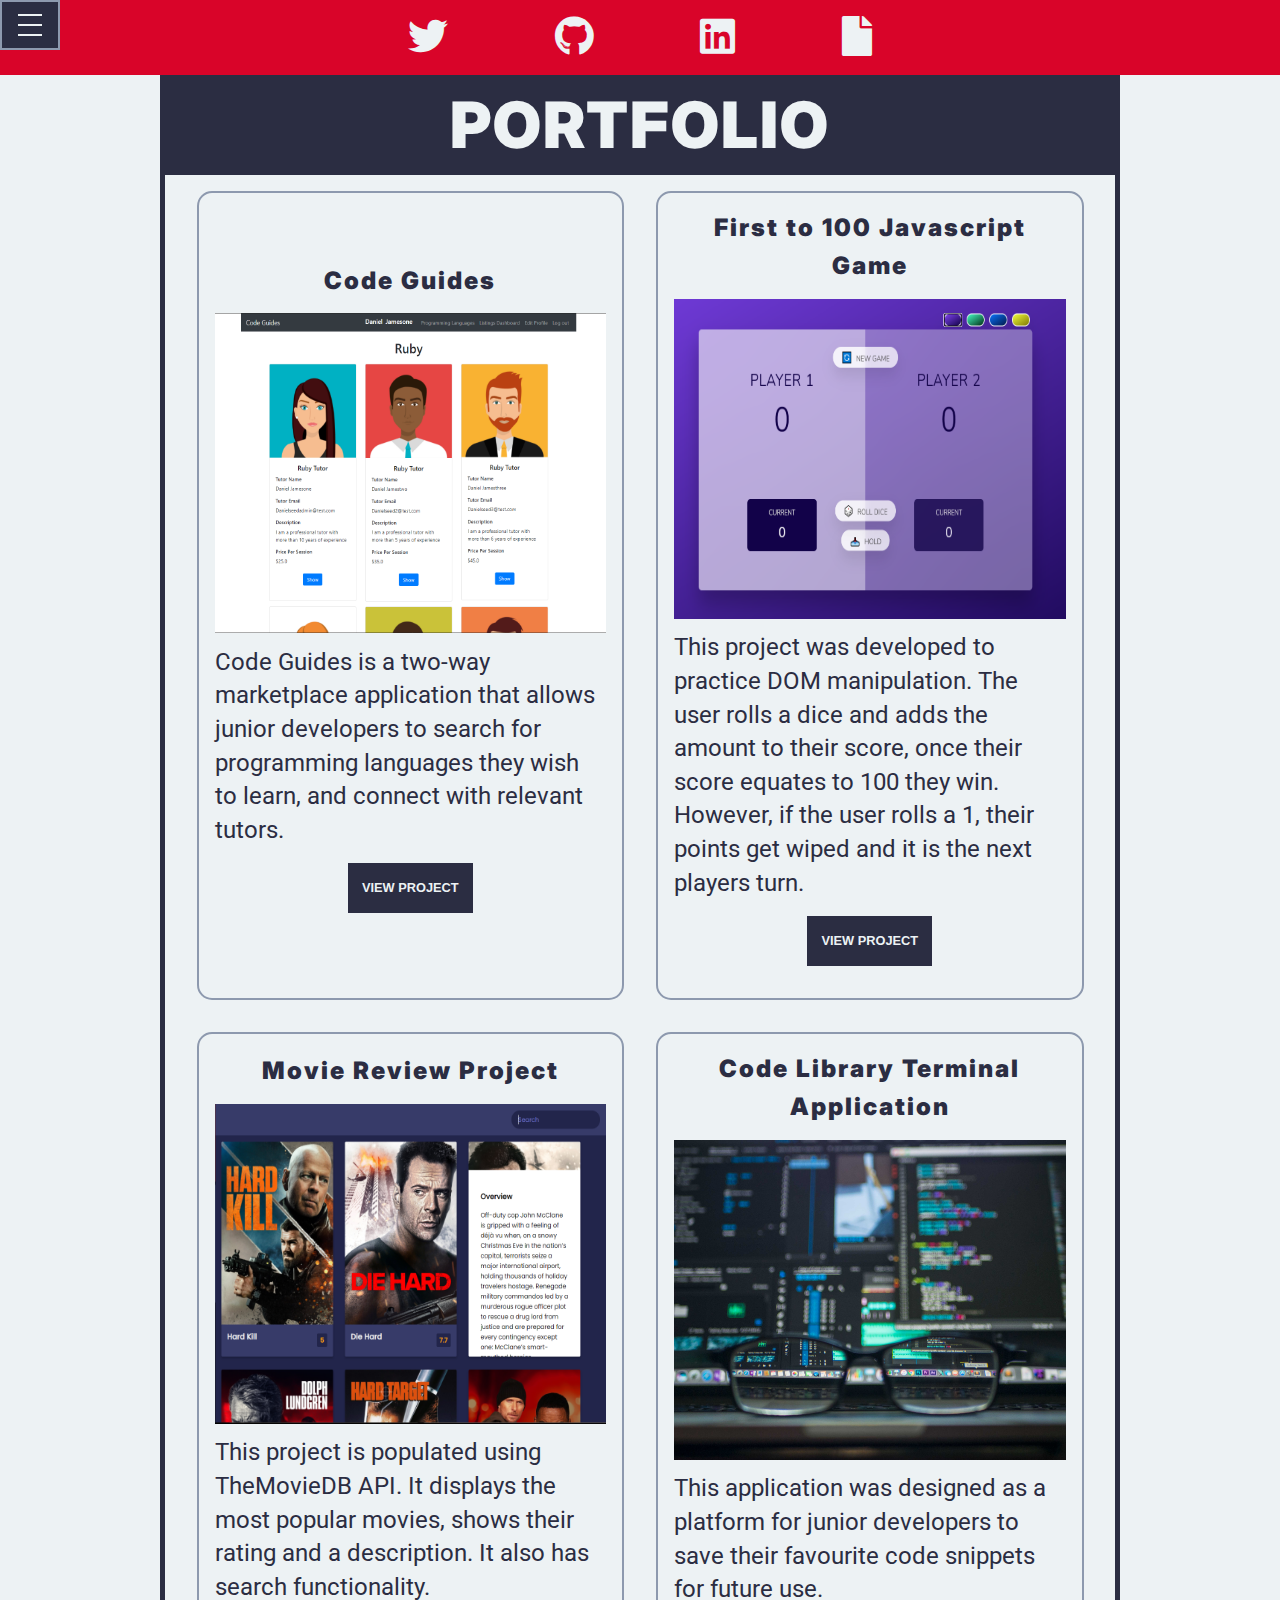
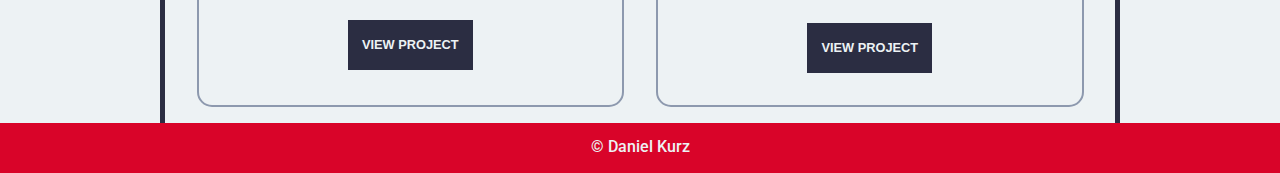
<file: portfolio.html>
<!DOCTYPE html>
<html lang="en">
  <head>
    <meta charset="UTF-8" />
    <meta name="viewport" content="width=device-width, initial-scale=1.0" />
    <link
      rel="stylesheet"
      href="style.css"
    />
    <link
      rel="stylesheet"
      href="menu-styles.css"
    />

    <!-- Fonts -->
    <link
      rel="stylesheet"
      href="https://fonts.googleapis.com/css2?family=Inter:wght@600;700;800;900&family=Quicksand:wght@300;400;500&family=Roboto:wght@100;300;400;500;700;900&display=swap"
    />
    <link
      href="https://fonts.googleapis.com/css2?family=Inter:wght@600;700;800;900&family=Quicksand:wght@300;400;500&display=swap"
      rel="stylesheet"
    />
    <link
      rel="stylesheet"
      href="https://use.fontawesome.com/releases/v5.14.0/css/all.css"
      crossorigin="anonymous"
    />
    <title>Portfolio</title>
  </head>
  <body>
    <section>
      <!-- Header with social media links -->
      <div class="grid-layout-portfolio">
        <header class="header" id="portfolio-header">
          <nav>
            <!-- Social links wrapper -->
            <div class="social_links">
              <ul>
                <!-- Social links icons -->
                <li>
                  <a href="https://twitter.com/DanielJamesKurz" target="_blank"
                    ><i class="fab fa-twitter"></i
                  ></a>
                </li>
                <li>
                  <a href="https://github.com/DanielJamesK" target="_blank"
                    ><i class="fab fa-github"></i
                  ></a>
                </li>
                <li>
                  <a
                    href="https://www.linkedin.com/in/daniel-kurz-332976192/"
                    target="_blank"
                    ><i class="fab fa-linkedin"></i
                  ></a>
                </li>
                <li>
                  <a href="images/DanielKurz-Resume.pdf" target="_blank"
                    ><i class="fas fa-file"></i></a>
                </li>
              </ul>
            </div>
            <!-- Hamburger menu wrapper -->
            <div class="menu-wrap">
              <!-- Input button with the checkbox type, allows us to style the "checked" state and reveal the hamburger menu-->
              <input type="checkbox" class="toggler" />
              <!-- Hamburger menu icon -->
              <div class="hamburger">
                <div></div>
              </div>
              <!-- Navigation menu links -->
              <div class="nav_links">
                <div>
                  <div>
                    <ul>
                      <li><a href="index.html">Home</a></li>
                      <li><a href="portfolio.html">Portfolio</a></li>
                      <li><a href="about.html">About</a></li>
                      <li><a href="contact.html">Contact</a></li>
                    </ul>
                  </div>
                </div>
              </div>
            </div>
          </nav>
        </header>
        <!-- Page header -->
        <h1 class="page-header-1" id="portfolio-h1">PORTFOLIO</h1>
        <!-- Project section which includes the project cards, the cards include a heading, image, paragraph about the project, and link to the project  -->
        <section id="portfolio-section">
          <div class="project-card-wrapper">
            <!-- Project cards -->
            <article class="project-card">
              <!-- Project card heading -->
              <h3>Code Guides</h3>
              <!-- Project card image -->
              <img
                src="images/CodeGuides.PNG"
                alt="Code Guides"
              />
              <!-- Project card paragraph -->
              <p>
                Code Guides is a two-way marketplace application that allows junior developers to search for programming languages they wish to learn, and connect with relevant tutors.
              </p>
              <!-- Project card call to action button -->
              <a
                href="https://code-guides.herokuapp.com/"
                class="btn-2"
                target="_blank"
                >VIEW PROJECT</a
              >
            </article>
            <article class="project-card">
              <h3>First to 100 Javascript Game</h3>
              <img
                src="images/FT100.PNG"
                alt="First to 100 Javascript Game"
              />
              <p>
                This project was developed to practice DOM manipulation. The user rolls a dice and adds the amount to their score, once their score equates to 100 they win. However, if the user rolls a 1, their points get wiped and it is the next players turn.
              </p>
              <a
                href="https://upbeat-cray-5d50ee.netlify.app/"
                class="btn-2"
                target="_blank"
                >VIEW PROJECT</a
              >
            </article>
            <article class="project-card">
              <h3>Movie Review Project</h3>
              <img
                src="images/MovieApp.PNG"
                alt="Movie review project"
              />
              <p>
                This project is populated using TheMovieDB API. It displays the most popular movies, shows their rating and a description. It also has search functionality.
              </p>
              <a
                href="https://trusting-jackson-405d9f.netlify.app"
                class="btn-2"
                target="_blank"
                >VIEW PROJECT</a
              >
            </article>
            <article class="project-card">
              <h3>Code Library Terminal Application</h3>
              <img
                src="images/project-image-2.jpg"
                alt="Code library terminal application"
              />
              <p>
                This application was designed as a platform for junior developers to save their favourite code snippets for future use.
              </p>
              <a
                href="https://github.com/DanielJamesK/CodeLibrary"
                class="btn-2"
                target="_blank"
                >VIEW PROJECT</a
              >
            </article>
          </div>
        </section>
        <!-- Footer -->
        <footer class="footer">
          <span>&copy; Daniel Kurz</span>
        </footer>
      </div>
    </section>
  </body>
</html>
</file>
<file: style.css>
/* Adding variables for the colour palette and menu speed which controls the speed for the hamburger menu animation */

:root {
  --primary-color: #2b2d42;
  --secondary-color: #edf2f4;
  --primary-midtone-color: #8d99ae;
  --secondary-midtone-color: #ef233c;
  --accent-color: #d90429;
  --overlay-color: rgba(217, 4, 41, 0.85);
  --menu-speed: 0.75s;
}

/* Page reset */
* {
  margin: 0;
  padding: 0;
  box-sizing: border-box;
  scroll-behavior: smooth;
}

/* Body styling, font styling */
body {
  width: 100%;
  height: 100vh;
  background: var(--primary-color);
  font-family: "Roboto", sans-serif;
  font-weight: 400;
  font-size: 1rem;
  color: var(--secondary-color);
  line-height: 1.4;
}

/* Link styling */

a {
  text-decoration: none;
  color: var(--secondary-color);
  font-weight: 400;
  font-size: 1.5rem;
}

/* Styling for headings */

h1,
h2,
h3,
h4 {
  letter-spacing: 2px;
  font-weight: 900;
  line-height: 1.6;
  font-family: "Inter", sans-serif;
}

/* Button styling */

button {
  display: inline-block;
  border: none;
  width: 125px;
  padding: 1rem 0.5rem;
  margin: 1rem 1rem;
  text-decoration: none;
  background: var(--secondary-color);
  color: var(--primary-color);
  font-family: sans-serif;
  font-size: 0.8rem;
  font-weight: bold;
  cursor: pointer;
  text-align: center;
  transition: 0.4s ease;
}

/* Button hover styling */

button:hover {
  background: var(--accent-color);
  color: var(--secondary-color);
  transform: scale(0.9);
}

/* Second button styling */

.btn-2 {
  display: inline-block;
  border: none;
  width: 125px;
  padding: 1rem 0.5rem;
  margin: 1rem 1rem;
  text-decoration: none;
  background: var(--primary-color);
  color: var(--secondary-color);
  font-family: sans-serif;
  font-size: 0.8rem;
  font-weight: bold;
  cursor: pointer;
  text-align: center;
  transition: 0.4s ease;
}

/* Button hover effect */

.btn-2:hover {
  background: var(--accent-color);
  color: var(--secondary-color);
  transform: scale(0.9);
}

/* Header styling, aligns social links */

.header {
  grid-area: header;
}

/* Header alignment and background colour */

header {
  display: flex;
  background: var(--accent-color);
  justify-content: space-evenly;
  align-items: center;
  z-index: 2;
}

/* Head styling for each page */

.page-header-1 {
  display: flex;
  justify-content: center;
  align-items: center;
  background: var(--primary-color);
  color: var(--secondary-color);
  font-size: 2rem;
  font-weight: 900;
  margin: 0;
}

/* Social media links, font styling, list styling, hover animations*/

.social_links {
  display: flex;
  justify-content: center;
  align-items: center;
}

.social_links ul {
  list-style: none;
}

.social_links ul li {
  display: inline-block;
  padding: 0.2rem;
  margin: 0.5rem 1rem;
}

.social_links ul li {
  transition: 0.4s ease;
}

.social_links ul li:hover {
  color: var(--primary-color);
  transform: scale(1.2);
}

.social_links ul li a {
  transition: 0.4s ease;
}

.social_links ul li a:hover {
  color: var(--primary-color);
}

/* Home page container styling */

.main-container {
  max-width: 960px;
  height: 100%;
  margin: auto;
  overflow: hidden;
  padding: 0 2rem;
}

/* Home Page Styling and grid layout */
.grid-layout-home {
  display: grid;
  min-height: 100vh;
  grid-template-columns: repeat(2, 1fr);
  grid-template-rows: 50px 75px 5fr auto;
  grid-template-areas:
    "header header"
    "main-h1 main-h1"
    "left-side right-side"
    "p p"
    "a a"
    "footer footer";
}

/* Designer side styling */

.left-side {
  display: flex;
  flex-wrap: wrap;
  white-space: nowrap;
  justify-content: center;
  align-items: center;
  grid-area: left-side;
  background: var(--secondary-color);
}

/* Rotating designer heading by 90degress and increaing the scale */
.left-side h2 {
  transform: rotate(90deg) scale(2);
  font-weight: 900;
}

.left-side h2 a {
  font-weight: 800;
}

/* Increasing designer font size on hover */

.left-side h2:hover {
  transform: rotate(90deg) scale(2.2);
}

/* Developer side styling */

.right-side {
  display: flex;
  justify-content: center;
  align-items: center;
  grid-area: right-side;
  background: var(--primary-midtone-color);
}

/* Rotating developer heading by -90degrees and increasing the scale */

.right-side h2 {
  transform: rotate(-90deg) scale(2);
  font-weight: 900;
}

/* Changing the font colour to transparent and adding a stroke tot he font */

.right-side h2 a {
  font-weight: 800;
  color: transparent;
  -webkit-text-stroke-width: 1px;
  -webkit-text-stroke-color: var(--primary-color);
}

/* Increasing developer font size on hover */

.right-side h2:hover {
  transform: rotate(-90deg) scale(2.2);
}

/* Daniel Kurz H1 styling */

.main-h1 {
  display: flex;
  justify-content: center;
  align-items: center;
  grid-area: main-h1;
  font-size: 2rem;
}

.h1-break {
  display: none;
}

/* Landing page paragraph */

.main-para {
  display: flex;
  text-align: center;
  justify-content: center;
  align-items: center;
  grid-area: p;
  padding: 1rem 2rem 0 2rem;
}

/* Call to action buttons styling */

.cta-btns {
  display: flex;
  justify-content: center;
  align-items: center;
  grid-area: a;
}

/* Portfolio Page grid layout */

.grid-layout-portfolio {
  display: grid;
  min-height: 100vh;
  grid-template-columns: 100%;
  grid-template-rows: 50px 75px auto;
  grid-template-areas:
    "header"
    "main-h1"
    "card"
    "footer";
}

/* Project cards positiong within the wrapper */

.project-card-wrapper {
  display: flex;
  flex-wrap: wrap;
  justify-content: center;
}

/* Project card styling, alignment and grid-area */

.project-card {
  display: flex;
  flex-direction: column;
  justify-content: center;
  align-items: center;
  flex-basis: 100%;
  background: var(--secondary-color);
  color: var(--primary-color);
  border: 2px solid var(--primary-midtone-color);
  border-radius: 15px;
  margin: 1rem;
  padding: 1rem;
  grid-area: card;
}

.project-card:nth-child(1) {
  margin-top: 0;
}

.project-card h3 {
  margin-bottom: 0.8rem;
}

.project-card img {
  margin-bottom: 0.8rem;
  width: 100%;
}

/* About Page grid layout */

.grid-layout-about {
  display: grid;
  min-height: 100vh;
  grid-template-columns: 100%;
  grid-template-rows: 50px 75px auto;
  grid-template-areas:
    "header"
    "main-h1"
    "about-s"
    "footer";
}

.skills-wrapper {
  display: flex;
  flex-wrap: wrap;
  justify-content: space-around;
}

/* Defining the about section grid area */

#about-section p {
  margin: 0 1rem;
  grid-area: about-s;
}

#about-h1 {
  height: 75px;
}

/* Skills card styling, alignment and grid area */

.skills-card {
  display: flex;
  flex-direction: column;
  justify-content: center;
  align-items: center;
  flex-basis: 100%;
  background: var(--secondary-color);
  color: var(--primary-color);
  border: 2px solid var(--primary-midtone-color);
  border-radius: 15px;
  margin: 1rem 1rem 0 1rem;
  padding: 1rem;
  grid-area: card;
}

.skills-card img {
  width: 100%;
}

.core-skills {
  display: none;
}

.tech-skills {
  display: none;
}

/* Tech stack icon styling */

.tech-stack {
  display: flex;
  justify-content: space-evenly;
  width: 100%;
  height: 100%;
}
.tech-stack ul li {
  display: inline-block;
  list-style: none;
  font-size: 4rem;
  margin: 1rem 0.5rem;
}

/* Blog page styling */
.grid-layout-blog {
  display: grid;
  min-height: 100vh;
  grid-template-columns: 100%;
  grid-template-rows: 50px 75px auto;
  grid-template-areas:
    "header"
    "main-h1"
    "blog-s"
    "footer";
}

/* Defining blog section grid area */

#blog-section {
  grid-area: blog-s;
}

/* Blog cards and blog list positiong within the wrapper */

.blog-wrapper {
  display: flex;
  flex-wrap: wrap;
  justify-content: space-around;
}

/* Blog list styling */

.blog-list {
  display: flex;
  flex-direction: column;
  justify-content: center;
  align-items: center;
  flex-basis: 100%;
  color: var(--secondary-color);
  background: var(--accent-color);
  border: 2px solid var(--secondary-color);
  border-radius: 15px;
  margin: 0 1rem;
  padding: 1rem;
}

.blog-list ul li {
  transition: 0.4s ease;
}
.blog-list li {
  list-style: none;
  margin: 0.5rem 0;
  text-align: center;
}

/* Increase size on hover */

.blog-list ul li:hover {
  transform: scale(1.2);
}

.blog-list li a {
  color: var(--secondary-color);
  font-size: 1.2rem;
}

/* Change colour on hover */

.blog-list li a:hover {
  color: var(--primary-color);
}

/* Blog card headings positioning */

.blog-card-headings {
  display: flex;
  flex-direction: column;
  justify-content: center;
  align-items: center;
}

/* Blog card styling, alignment and grid area */

.blog-card {
  display: flex;
  flex-direction: column;
  justify-content: center;
  align-items: center;
  flex-basis: 100%;
  max-width: 980px;
  background: var(--secondary-color);
  color: var(--primary-color);
  border: 2px solid var(--primary-midtone-color);
  border-radius: 15px;
  margin: 1rem 1rem 0 1rem;
  padding: 1rem;
  grid-area: card;
}

.blog-card img {
  margin: 1rem;
  width: 100%;
}

.blog-card p {
  font-size: 1.2rem;
}

/* Contact page styling */

/* Form styling */
.grid-layout-contact {
  display: grid;
  min-height: 100vh;
  grid-template-columns: 100%;
  grid-template-rows: 50px 75px auto;
  grid-template-areas:
    "header"
    "main-h1"
    "contact-s"
    "footer";
}

/* Defining contact section grid area */

#contact-section {
  grid-area: contact-s;
}

/* Contact page content positioning and alignment */

.contact-wrapper {
  display: flex;
  flex-direction: column;
  justify-content: center;
  align-items: center;
}

#contact-h1 {
  height: 75px;
}

.contact-wrapper p {
  padding: 0 1rem;
  margin-bottom: 0;
}

/* Contact page button styling */

.contact-wrapper a {
  width: auto;
  padding: 1rem 0.5rem;
  text-decoration: none;
  background: var(--secondary-color);
  color: var(--primary-color);
  font-family: sans-serif;
  font-size: 0.8rem;
  font-weight: bold;
  cursor: pointer;
  text-align: center;
  transition: 0.4s ease;
  margin-bottom: 0;
}

/* Contact form styling*/

form {
  display: flex;
  flex-direction: column;
  justify-content: center;
  align-items: flex-start;
  width: 100%;
  padding: 1rem;
}

form label {
  font-size: 1.2rem;
}

form ::placeholder {
  font-size: 1rem;
  font-family: "Roboto", sans-serif;
}
input[type="text"],
textarea {
  width: 100%;
  padding: 1rem;
  border: 2px solid var(--secondary-color);
  border-radius: 5px;
  resize: vertical;
  font-family: "Roboto" sans-serif;
  margin: 1rem 0;
}

input[type="submit"] {
  display: flex;
  justify-content: center;
  align-self: center;
  border: none;
  width: 125px;
  padding: 1rem 0.5rem;
  text-decoration: none;
  background: var(--secondary-color);
  color: var(--primary-color);
  font-family: sans-serif;
  font-size: 0.8rem;
  font-weight: bold;
  cursor: pointer;
  text-align: center;
  transition: 0.4s ease;
}

input[type="submit"]:hover {
  background: var(--accent-color);
  color: var(--secondary-color);
  transform: scale(0.9);
}

/* Media Queries */

/* Styling changes for screen sizes of 768px and above */

@media screen and (min-width: 768px) {
  body {
    /* Changing background colour */
    background: var(--secondary-color);
  }

  /* Increasing font size of social links */

  .social_links ul li {
    margin: 0.5rem 3rem;
  }

  /* Defining the grid layout for the home page */

  .grid-layout-home {
    grid-template-columns: 1fr 1fr 2.5fr 2.5fr 1fr 1fr;
    grid-template-rows: 75px 1fr 2fr 1fr auto;
    grid-template-areas:
      "header header header header header header"
      "main-h1 main-h1 main-h1 main-h1 main-h1 main-h1"
      "left-side left-side left-side right-side right-side right-side"
      ". . p p . ."
      ". . a a . ."
      "footer footer footer footer footer footer";
  }

  /* Defining the grid layout for the header which includes social links */

  .header {
    grid-column: 1 / 7;
    grid-row: 1 / 2;
  }

  /* Main heading styling and grid positioning */

  .main-h1 {
    font-size: 6rem;
    font-weight: 900;
    color: var(--primary-color);
    align-items: flex-start;
    text-align: center;
    line-height: 1;
    text-shadow: 4px 4px 4px #000;
    grid-row: 2 / 3;
    grid-column: 3 / 5;
    z-index: 1;
  }

  /* Break for Daniel Kurz heading on main page */

  .h1-break {
    display: block;
  }

  /* Developer side grid layout placement and media query styling */

  .right-side {
    justify-content: flex-end;
    grid-row: 2 / 5;
    grid-column: 4 / 7;
  }

  .right-side h2 {
    position: relative;
    right: -20px;
    transform: rotate(-90deg) scale(4);
    font-weight: 900;
  }

  .right-side h2:hover {
    transform: rotate(-90deg) scale(4.2);
  }

  /* Designer side grid layout and media query styling */

  .left-side {
    justify-content: flex-start;
    grid-row: 2 / 5;
    grid-column: 1 / 4;
  }

  .left-side h2 {
    position: relative;
    right: 20px;
    transform: rotate(90deg) scale(4);
    font-weight: 900;
  }

  .left-side h2:hover {
    transform: rotate(90deg) perspective(1px) scale(4.2);
  }

  /* Home page paragraph media query styling and positioning */

  .main-para {
    justify-content: center;
    align-self: center;
    align-items: flex-start;
    height: 43vh;
    color: var(--secondary-color);
    font-size: 1.3rem;
    font-weight: bold;
    background: var(--primary-color);
    grid-row: 3 / 4;
    grid-column: 3 / 5;
    z-index: 1;
  }

  /* Call to action button media query grid positioning */

  .cta-btns {
    justify-self: center;
    align-self: flex-end;
    margin: 2rem;
    width: 100%;
    grid-row: 3 / 4;
    grid-column: 3 / 5;
    z-index: 1;
  }

  /* Media query button styling */

  button {
    display: inline-block;
    width: 175px;
    padding: 1.5rem 1rem;
    text-decoration: none;
    background: var(--secondary-color);
    color: var(--primary-color);
    font-family: sans-serif;
    font-size: 1.2rem;
    font-weight: bold;
  }

  /* Media query social media links styling */

  .social_links a {
    font-size: 2.5rem;
  }

  /* Portfolio media queries */
  .grid-layout-portfolio {
    grid-template-columns: 100%;
    grid-template-rows: 75px 100px auto auto;
  }

  /* Portfolio section grid positioning */

  #portfolio-section {
    grid-row: 3 / 4;
  }

  /* Portfolio header styling increasing the size */

  #portfolio-h1 {
    font-size: 3rem;
  }

  /* Shrinking project cards width to allow 2 side-by-side */

  .project-card {
    flex-basis: 45%;
  }

  .project-card:nth-child(1) {
    margin-top: 1rem;
  }

  .project-card h3 {
    font-size: 1.5rem;
    text-align: center;
  }

  .project-card img {
    height: 35vw;
  }

  /* About media queries grid layout */

  .grid-layout-about {
    grid-template-columns: 100%;
    grid-template-rows: 75px 100px auto auto;
  }

  /* Increasing font size for about section paragraph and changing the colour */

  #about-section p {
    color: var(--primary-color);
    font-size: 1.5rem;
    margin: 1rem;
  }

  /* About section grid positioning */

  #about-section {
    grid-row: 3 / 4;
  }

  /* About page header, inscreasing the font-size */

  #about-h1 {
    height: 100px;
    font-size: 3rem;
  }

  /* Changing the about page graphs from vertical to horizontal */

  .mob-core-skills {
    display: none;
  }

  /* Displaying the horizontal graph images on about page */

  .core-skills {
    display: block;
  }

  /* Changing the about page graphs from vertical to horizontal */
  .mob-tech-skills {
    display: none;
  }

  /* Displaying the horizontal graph images on about page */

  .tech-skills {
    display: block;
  }

  /* Increasing font size of the skills card headings */

  .skills-card h3 {
    font-size: 1.5rem;
  }

  /* Technical stack icons styling */

  .tech-stack ul li {
    display: inline-block;
    list-style: none;
    font-size: 6rem;
    margin: 1rem;
    color: var(--primary-color);
  }

  /* Blog media queries grid layout */

  .grid-layout-blog {
    grid-template-columns: 100%;
    grid-template-rows: 75px 100px auto auto;
  }

  /* Increasing font size */

  #blog-h1 {
    font-size: 3rem;
  }

  /* Adjusting blog list container width */

  .blog-list {
    flex-basis: 50%;
    margin-top: 1rem;
  }

  /* Increasing blog list heading size */

  .blog-list h3 {
    font-size: 1.5rem;
  }

  /* Moving content to left hand side */

  .blog-card {
    justify-content: flex-start;
    height: 100%;
  }

  /* Increasing heading font size */

  .blog-card-headings h3 {
    font-size: 1.5rem;
  }

  /* Increasing heading font size */

  .blog-card-headings h4 {
    font-size: 1.2rem;
  }

  /* Adjusting blog image size */

  .blog-card img {
    height: 400px;
    width: 500px;
  }

  /* Contact page media queries grid layout */

  .grid-layout-contact {
    grid-template-columns: 100%;
    grid-template-rows: 75px 100px auto auto;
  }

  /* Changing link colours and increasing font size */

  .contact-wrapper a {
    background: var(--primary-color);
    color: var(--secondary-color);
    font-size: 1.2rem;
  }

  /* Changing font colour and size */

  .contact-wrapper p {
    color: var(--primary-color);
    font-size: 1.5rem;
    margin: 1rem 1rem 0 1rem;
  }

  /* Contact section grid positioning */

  #contact-section {
    grid-row: 3 / 4;
  }

  /* Increasing contact page heading font size */

  #contact-h1 {
    height: 100px;
    font-size: 3rem;
  }

  /* Adding border to contact form and adjusting the width */

  form {
    border: 2px solid var(--primary-midtone-color);
    border-radius: 15px;
    width: 70%;
    margin: 1rem;
  }

  /* Increasing form label font size, changing the font colour */

  form label {
    font-size: 2rem;
    color: var(--primary-color);
    margin-left: 12%;
  }

  /* Increasing placeholder texts font size and changing the colour, also increasing the opacity */

  form ::placeholder {
    font-size: 1.2rem;
    color: var(--secondary-color);
    opacity: 1;
  }

  /* Adjusting the text areas with, centering the text fields and changing the font and background colour */

  input[type="text"],
  textarea {
    width: 75%;
    align-self: center;
    background: var(--primary-color);
    color: var(--primary-color);
  }

  /* Changing the submit buttons font and background colour, increasing the font size */

  input[type="submit"] {
    background: var(--primary-color);
    color: var(--secondary-color);
    font-size: 1.2rem;
  }
}

/* Media queries for screen sizes 1100px and larger */

@media screen and (min-width: 1100px) {
  body {
    /* Changing background colour */
    background: var(--secondary-color);
  }

  /* Adjusting the grid layout and positiong for the home page */

  .grid-layout-home {
    grid-template-columns: 1fr 1fr 2fr 2fr 1fr 1fr;
    grid-template-rows: 75px 1fr 2fr 1fr auto;
    grid-template-areas:
      "header header header header header header"
      "main-h1 main-h1 main-h1 main-h1 main-h1 main-h1"
      "left-side left-side left-side right-side right-side right-side"
      ". . p p . ."
      ". . a a . ."
      "footer footer footer footer footer footer";
  }

  /* Defining designer side grid positioning */

  .left-side {
    grid-row: 2 / 5;
    grid-column: 2 / 4;
  }

  /* Defining developer side grid positioning */

  .right-side {
    grid-row: 2 / 5;
    grid-column: 4 / 6;
  }

  /* Defining home page main paragraph grid positioning */

  .main-para {
    justify-self: center;
    grid-column: 3 / 5;
    max-width: 630px;
  }

  /* Adding a border on the left side of the designer container */

  .left-side {
    border-left: 5px solid var(--primary-color);
  }

  /* Adjusting the grid layout and positioning for the portfolio page */

  .grid-layout-portfolio {
    grid-template-columns: 1fr 6fr 1fr;
    grid-template-rows: 75px 100px auto;
    grid-template-areas:
      "header header header"
      ". p1 ."
      ". ps ."
      "footer footer footer ";
  }

  /* Defining the grid area of the page header, this is the main header on all pages except for the home page */

  .page-header-1 {
    grid-area: p1;
  }

  /* Increasing the portfolio headers font size */

  #portfolio-h1 {
    font-size: 4rem;
  }

  /* Defining portfolio section grid area and adding a border on the left and right side of the section */

  #portfolio-section {
    grid-area: ps;
    border-left: solid 5px var(--primary-color);
    border-right: solid 5px var(--primary-color);
  }

  /* Increasing font size */

  .project-card p {
    font-size: 1.5rem;
  }

  /* Adjusting the height of the images in the project cards */

  .project-card img {
    height: 25vw;
  }

  /* Adjusting the grid layout and positioning for the about page */

  .grid-layout-about {
    grid-template-columns: 1fr 6fr 1fr;
    grid-template-rows: 75px 100px auto;
    grid-template-areas:
      "header header header"
      ". p1 ."
      ". about-s ."
      "footer footer footer";
  }

  /* Increasing the about headers font size */

  #about-h1 {
    font-size: 4rem;
  }

  /* Defining the about section grid area and adding a border on the left and right side */

  #about-section {
    grid-area: about-s;
    border-left: solid 5px var(--primary-color);
    border-right: solid 5px var(--primary-color);
  }

  /* Adjusting the width of the skills card */

  .skills-card {
    flex-basis: 65%;
  }

  /* Increasing font size of skills card headings */

  .skills-card h3 {
    font-size: 2rem;
  }

  /* Adjusting the grid layout and positiong for the blog page */

  .grid-layout-blog {
    grid-template-columns: 1fr 6fr 1fr;
    grid-template-rows: 75px 100px auto;
    grid-template-areas:
      "header header header"
      ". p1 ."
      ". blog-s ."
      "footer footer footer ";
  }

  /* Defining the grid area for the blog section and adding a border on the left and right side of the section */

  #blog-section {
    grid-area: blog-s;
    border-left: solid 5px var(--primary-color);
    border-right: solid 5px var(--primary-color);
  }

  /* Increasing the font size of the blog page heading */

  #blog-h1 {
    font-size: 4rem;
  }

  /* Adjusting the size of the blog list width */

  .blog-list {
    flex-basis: 40%;
  }

  /* Increasing the font size of the blog list heading */

  .blog-list h3 {
    font-size: 2rem;
  }

  /* Grid layout for the blog card */

  .blog-card {
    display: grid;
    align-items: flex-start;
    grid-template-columns: 1fr 2fr;
    grid-template-rows: 1fr 2fr;
    flex-direction: row;
  }

  /* Grid positioning for the blog card headings */

  .blog-card-headings {
    grid-column: 2 / 3;
    grid-row: 1 / 2;
    margin-top: 2rem;
  }

  /* Increasing the font size of the blog card headings */

  .blog-card-headings h3 {
    font-size: 2rem;
  }

  /* Increasing the font size of the Date on the blog cards */

  .blog-card-headings h4 {
    font-size: 1.2rem;
  }

  /* Grid positioning for the blog card image */

  .blog-card img {
    order: -1;
    grid-column: 1 / 2;
    grid-row: 1 / 3;
    margin-right: 1rem;
  }

  /* Grid positioning for the blog card paragraph */

  .blog-card p {
    grid-column: 2 / 3;
    grid-row: 2 / 3;
  }

  /* Adjusting the grid layout and positioning for the contact page */

  .grid-layout-contact {
    grid-template-columns: 1fr 6fr 1fr;
    grid-template-rows: 75px 100px auto;
    grid-template-areas:
      "header header header"
      ". p1 ."
      ". contact-s ."
      "footer footer footer";
  }

  /* Defining the grid area of the contact section and adding a border on the left and right side of the section */

  #contact-section {
    grid-area: contact-s;
    border-left: 5px solid var(--primary-color);
    border-right: 5px solid var(--primary-color);
  }

  /* Increasing the font size of the contact page heading */

  #contact-h1 {
    font-size: 4rem;
  }

  .contact-wrapper p {
    margin-top: 1rem;
  }
}

/* Footer Styling */
.footer {
  display: flex;
  height: 50px;
  background: var(--accent-color);
  width: 100%;
  justify-content: center;
  align-items: center;
  color: var(--secondary-color);
  font-weight: 500;
  grid-area: footer;
}
</file>
<file: menu-styles.css>
/* Hamburger menu setup and stylings */

.menu-wrap {
  position: fixed;
  top: 0;
  left: 0;
  z-index: 1;
}

/* Positions the input checkbox button top left of the screen*/

.menu-wrap .toggler {
  position: absolute;
  top: 0;
  left: 0;
  z-index: 2;
  cursor: pointer;
  width: 50px;
  height: 50px;
  opacity: 0;
}

/* Positions the hamburger menu top left of the screen, font styling */

.menu-wrap .hamburger {
  position: absolute;
  top: 0;
  left: 0;
  z-index: 1;
  width: 60px;
  height: 50px;
  padding: 1rem;
  display: flex;
  align-items: center;
  justify-content: center;
  background: var(--primary-color);
  border: 2px solid var(--primary-midtone-color);
}

/* Hamburger line */

.menu-wrap .hamburger > div {
  position: relative;
  width: 100%;
  height: 2px;
  background-color: var(--secondary-color);
  display: flex;
  align-items: center;
  justify-content: center;
  transition: all 0.4s ease;
}

/* Menu page name change colour on hover */

.menu-wrap .hamburger:hover {
  color: var(--primary-color);
}

/* Top and bottom lines */

.menu-wrap .hamburger > div:before,
.menu-wrap .hamburger > div:after {
  content: "";
  position: absolute;
  z-index: 1;
  top: -10px;
  width: 100%;
  height: 2px;
  background: inherit;
}

/* Moves line down creating third line */

.menu-wrap .hamburger > div:after {
  top: 10px;
}

/* Toggler animation */

.menu-wrap .toggler:checked + .hamburger > div {
  transform: rotate(135deg);
}

/* Turns lines into X */

.menu-wrap .toggler:checked + .hamburger > div:before,
.menu-wrap .toggler:checked + .hamburger > div:after {
  top: 0;
  transform: rotate(90deg);
  color: var(--primary-color);
}

/* Rotate on hover when checked */

.menu-wrap .toggler:checked:hover + .hamburger > div {
  transform: rotate(225deg);
}

/* Show Menu */

.menu-wrap .toggler:checked ~ .nav_links {
  visibility: visible;
}

/* Defines hamburger menu transition speed */

.menu-wrap .toggler:checked ~ .nav_links > div {
  transform: scale(1);
  transition-duration: var(--menu-speed);
}

/* Defines the opacity of the menu page names */

.menu-wrap .toggler:checked ~ .nav_links > div > div {
  opacity: 1;
  transition: opacity 0.4s ease 0.4s;
}

.menu-wrap .nav_links {
  position: fixed;
  top: 0;
  left: 0;
  width: 100%;
  height: 100%;
  visibility: hidden;
  overflow: hidden;
  display: flex;
  justify-content: center;
  align-items: center;
}

/* Styling for hamburger menu overlay, color, size and transition*/

.menu-wrap .nav_links > div {
  background: var(--overlay-color);
  border-radius: 50%;
  width: 200vw;
  height: 200vw;
  display: flex;
  flex: none;
  justify-content: center;
  align-items: center;
  transform: scale(0);
  transition: all 0.4s ease;
}

/* Hamburger menu navigation links styling */

.menu-wrap .nav_links > div > div {
  text-align: center;
  max-width: 90vw;
  max-height: 100vh;
  opacity: 0;
  transition: opacity 0.4s ease;
}

.menu-wrap .nav_links ul li {
  list-style: none;
  color: var(--secondary-color);
  padding: 1rem;
}

.menu-wrap .nav_links ul li a {
  color: inherit;
  text-decoration: none;
  transition: color 0.4s ease;
  font-size: 3rem;
}

.menu-wrap .nav_links ul li a:hover {
  color: var(--primary-color);
}
</file>
